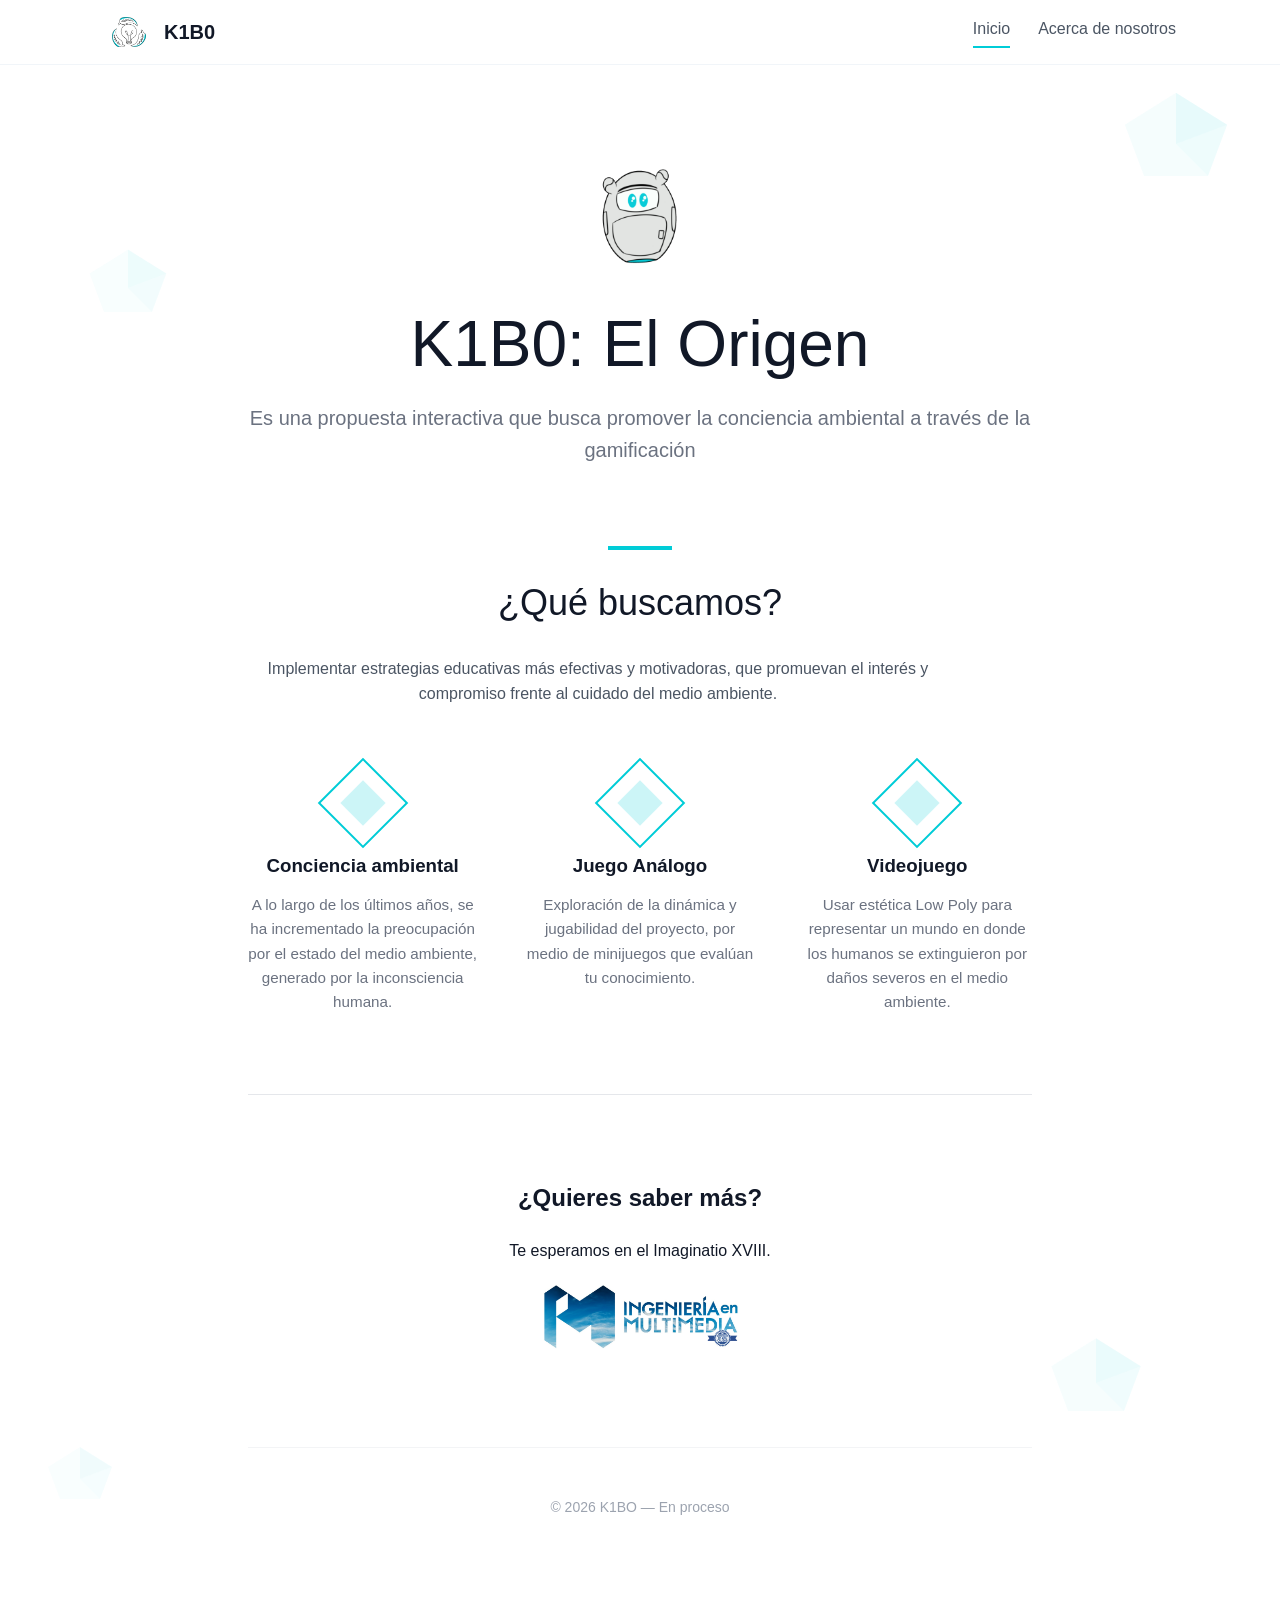
<file: index.html>
<!DOCTYPE html>
<html lang="en">
<head>
  <meta charset="UTF-8">
  <meta name="viewport" content="width=device-width, initial-scale=1.0">
  <title>K1B0 | Home</title>
  <link rel="stylesheet" href="styles.css">
</head>
<body>
  <nav class="navbar">
    <div class="navbar-inner">
      <a class="brand" href="index.html">
        <img src="Img/icono.png" alt="logo" class="logo">
        K1B0
      </a>
      
      <div class="nav-links">
        <a class="nav-link active" href="index.html">Inicio</a>
        <a class="nav-link" href="team.html">Acerca de nosotros</a>
      </div>
    </div>
  </nav>

  <main class="page">
    <div class="floating-shape home-shape-1" aria-hidden="true">
      <svg viewBox="0 0 100 100" xmlns="http://www.w3.org/2000/svg"><polygon points="50,10 90,35 75,75 25,75 10,35" fill="currentColor" opacity="0.1"/><polygon points="50,10 90,35 50,50" fill="currentColor" opacity="0.15"/><polygon points="90,35 75,75 50,50" fill="currentColor" opacity="0.08"/></svg>
    </div>
    <div class="floating-shape home-shape-2" aria-hidden="true">
      <svg viewBox="0 0 100 100" xmlns="http://www.w3.org/2000/svg"><polygon points="50,10 90,35 75,75 25,75 10,35" fill="currentColor" opacity="0.1"/><polygon points="50,10 90,35 50,50" fill="currentColor" opacity="0.15"/><polygon points="90,35 75,75 50,50" fill="currentColor" opacity="0.08"/></svg>
    </div>
    <div class="floating-shape home-shape-3" aria-hidden="true">
      <svg viewBox="0 0 100 100" xmlns="http://www.w3.org/2000/svg"><polygon points="50,10 90,35 75,75 25,75 10,35" fill="currentColor" opacity="0.1"/><polygon points="50,10 90,35 50,50" fill="currentColor" opacity="0.15"/><polygon points="90,35 75,75 50,50" fill="currentColor" opacity="0.08"/></svg>
    </div>
    <div class="floating-shape home-shape-4" aria-hidden="true">
      <svg viewBox="0 0 100 100" xmlns="http://www.w3.org/2000/svg"><polygon points="50,10 90,35 75,75 25,75 10,35" fill="currentColor" opacity="0.1"/><polygon points="50,10 90,35 50,50" fill="currentColor" opacity="0.15"/><polygon points="90,35 75,75 50,50" fill="currentColor" opacity="0.08"/></svg>
    </div>

    <div class="container narrow">
      <header class="hero fade-up visible">
        <img src="Img/gif_k1b0.gif" alt="K1B0 gif" class="hero-gif">
        
        <h1>K1B0: El Origen</h1>
        <p class="subtitle">Es una propuesta interactiva que busca promover la conciencia ambiental a través de la gamificación</p>
      </header>

      <section class="section centered fade-up delay-3">
        <div class="section-line"></div>
        <h2>¿Qué buscamos?</h2>
        <p class="section-text">Implementar estrategias educativas más efectivas y motivadoras, que promuevan el interés y compromiso frente al cuidado del medio ambiente.</p>
      </section>

      <section class="section">
        <div class="features-grid">
          <article class="feature-card fade-up delay-4">
            <div class="diamond-wrap"><div class="diamond-inner"></div></div>
            <h3>Conciencia ambiental</h3>
            <p>A lo largo de los últimos años, se ha incrementado la preocupación por el estado del medio ambiente, generado por la inconsciencia humana.</p>
          </article>
          <article class="feature-card fade-up delay-5">
            <div class="diamond-wrap"><div class="diamond-inner"></div></div>
            <h3>Juego Análogo</h3>
            <p>Exploración de la dinámica y jugabilidad del proyecto, por medio de minijuegos que evalúan tu conocimiento.</p>
          </article>
          <article class="feature-card fade-up delay-6">
            <div class="diamond-wrap"><div class="diamond-inner"></div></div>
            <h3>Videojuego</h3>
            <p>Usar estética Low Poly para representar un mundo en donde los humanos se extinguieron por daños severos en el medio ambiente. </p>
          </article>
        </div>
      </section>

      <section class="cta fade-up delay-7">
        <h2>¿Quieres saber más?</h2>
        <p>Te esperamos en el Imaginatio XVIII.</p>
        <img src="Img/IngMulti.png" alt="">
      </section>

      <footer class="footer fade-up delay-8">
        <p>© 2026 K1BO — En proceso</p>
      </footer>
    </div>
  </main>

  <script src="script.js"></script>
</body>
</html>
</file>
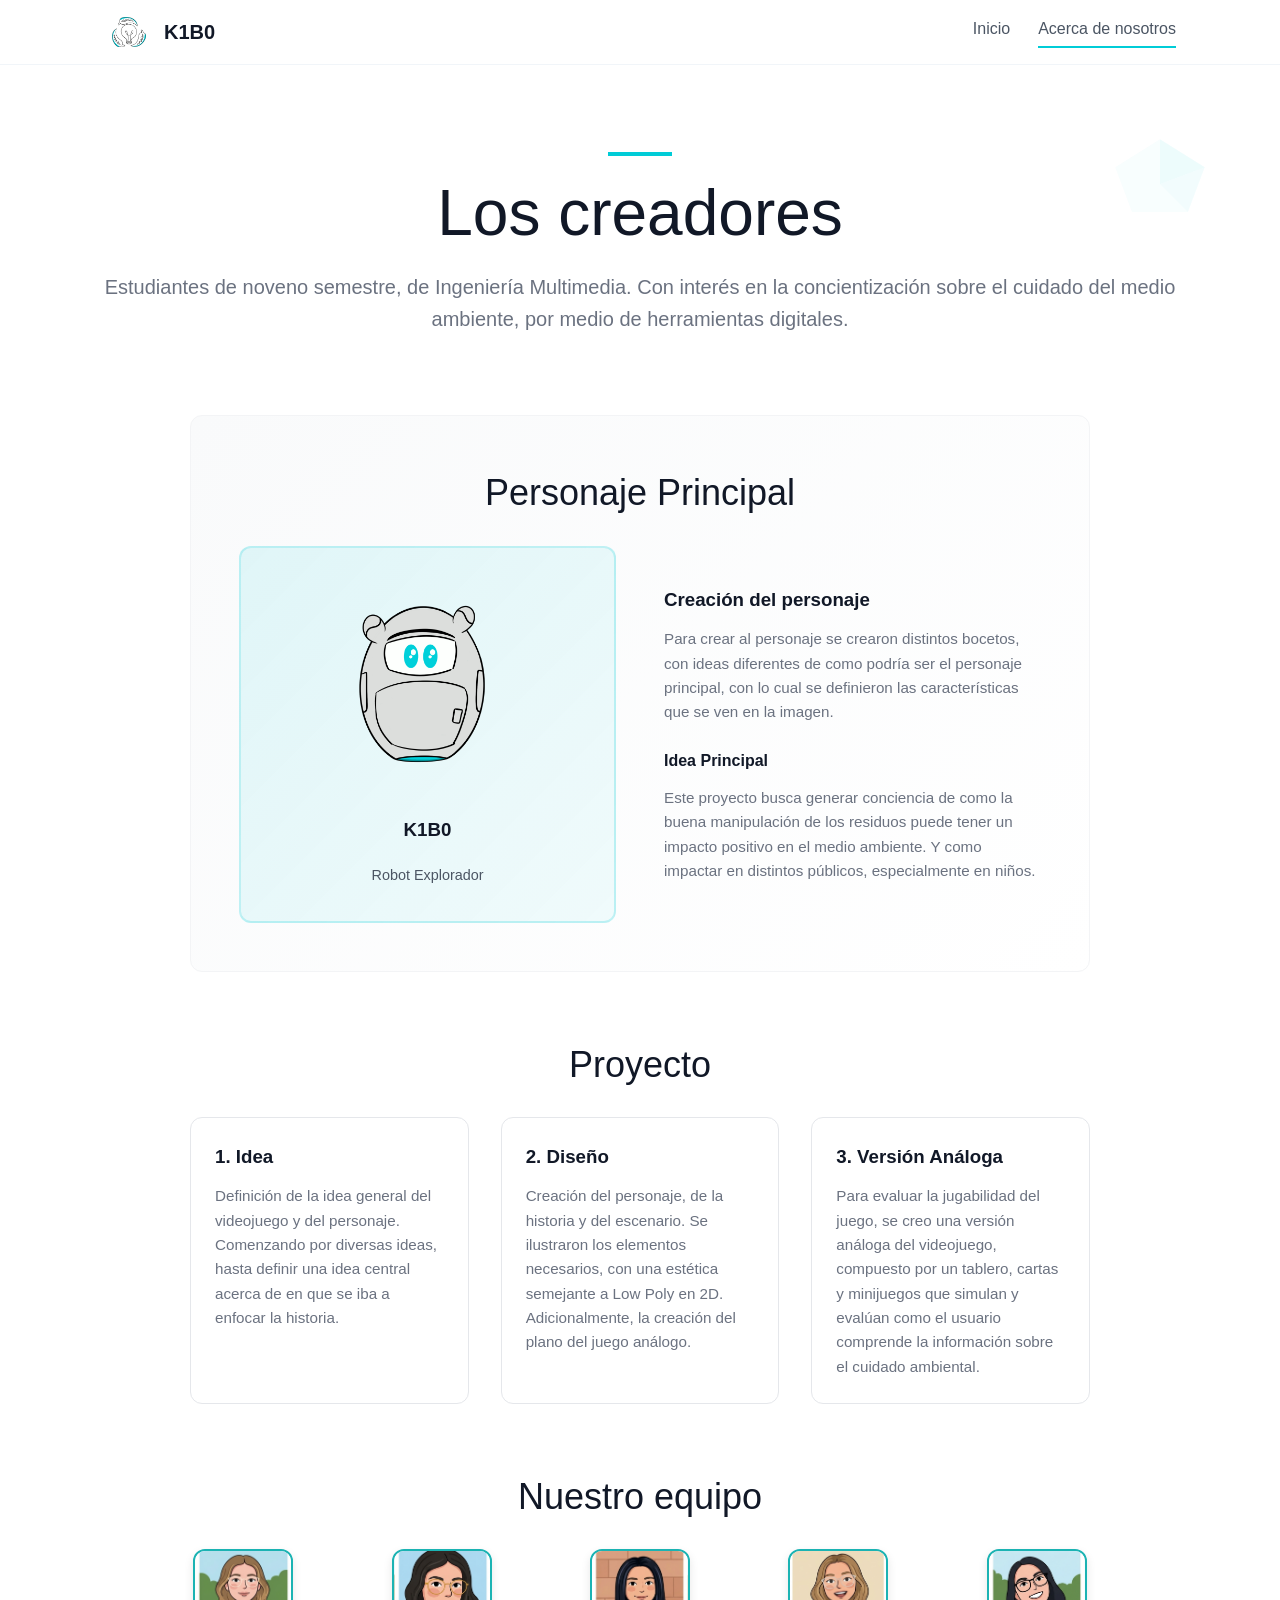
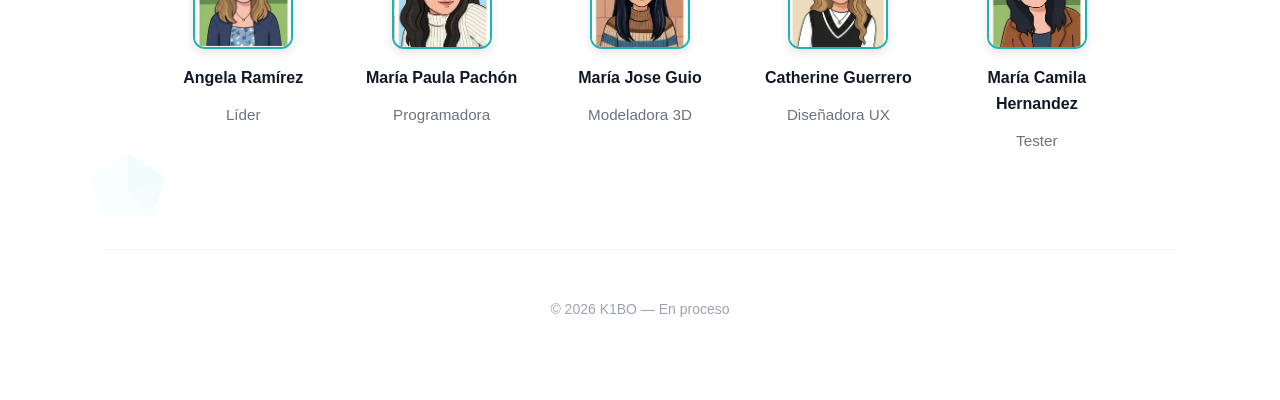
<file: team.html>
<!DOCTYPE html>
<html lang="en">
<head>
  <meta charset="UTF-8">
  <meta name="viewport" content="width=device-width, initial-scale=1.0">
  <title>K1B0 | Team</title>
  <link rel="stylesheet" href="styles.css">
</head>
<body>
  <nav class="navbar">
    <div class="navbar-inner">
      <a class="brand" href="index.html">
        <img src="Img/icono.png" alt="logo" class="logo">
        K1B0
      </a>

      <div class="nav-links">
        <a class="nav-link" href="index.html">Inicio</a>
        <a class="nav-link active" href="team.html">Acerca de nosotros</a>
      </div>
    </div>
  </nav>

  <main class="page">
    <div class="floating-shape team-shape-1" aria-hidden="true">
      <svg viewBox="0 0 100 100" xmlns="http://www.w3.org/2000/svg"><polygon points="50,10 90,35 75,75 25,75 10,35" fill="currentColor" opacity="0.1"/><polygon points="50,10 90,35 50,50" fill="currentColor" opacity="0.15"/><polygon points="90,35 75,75 50,50" fill="currentColor" opacity="0.08"/></svg>
    </div>
    <div class="floating-shape team-shape-2" aria-hidden="true">
      <svg viewBox="0 0 100 100" xmlns="http://www.w3.org/2000/svg"><polygon points="50,10 90,35 75,75 25,75 10,35" fill="currentColor" opacity="0.1"/><polygon points="50,10 90,35 50,50" fill="currentColor" opacity="0.15"/><polygon points="90,35 75,75 50,50" fill="currentColor" opacity="0.08"/></svg>
    </div>

    <div class="container">
      <header class="page-heading fade-up visible">
        <div class="section-line"></div>
        <h1>Los creadores</h1>
        <p class="subtitle">Estudiantes de noveno semestre, de Ingeniería Multimedia. Con interés en la concientización sobre el cuidado del medio ambiente, por medio de herramientas digitales.</p>
      </header>

      <section class="section fade-up delay-2">
        <div class="character-block surface">
          <h2 class="centered" style="text-align:center;">Personaje Principal</h2>
          <div class="character-grid">
            <div class="character-visual">
              <div class="character-avatar">
                <div class="character-avatar">
                  <img src="Img/kibo.png" alt="K1B0" class="character-img">
                </div>
                
                <h3>K1B0</h3>
                <p>Robot Explorador</p>
              </div>
            </div>
            <div class="character-copy">
              <h3>Creación del personaje</h3>
              <p>Para crear al personaje se crearon distintos bocetos, con ideas diferentes de como podría ser el personaje principal, con lo cual se definieron las características que se ven en la imagen.</p>
              <div style="margin-top: 24px;">
                <h4>Idea Principal</h4>
                <p>Este proyecto busca generar conciencia de como la buena manipulación de los residuos puede tener un impacto positivo en el medio ambiente. Y como impactar en distintos públicos, especialmente en niños.</p>
              </div>
            </div>
          </div>
        </div>
      </section>

      <section class="section centered">
        <h2 class="fade-up delay-3">Proyecto</h2>
        <div class="process-grid">
          <article class="phase-card fade-up delay-4">
            <h3>1. Idea</h3>
            <p>Definición de la idea general del videojuego y del personaje. Comenzando por diversas ideas, hasta definir una idea central acerca de en que se iba a enfocar la historia.</p>
          </article>
          <article class="phase-card fade-up delay-5">
            <h3>2. Diseño</h3>
            <p>Creación del personaje, de la historia y del escenario. Se ilustraron los elementos necesarios, con una estética semejante a Low Poly en 2D. Adicionalmente, la creación del plano del juego análogo.</p>
          </article>
          <article class="phase-card fade-up delay-6">
            <h3>3. Versión Análoga</h3>
            <p>Para evaluar la jugabilidad del juego, se creo una versión análoga del videojuego, compuesto por un tablero, cartas y minijuegos que simulan y evalúan como el usuario comprende la información sobre el cuidado ambiental.</p>
          </article>
        </div>
      </section>

      <section class="section centered">
        <h2 class="fade-up delay-12">Nuestro equipo</h2>
        <div class="team-grid">
          <article class="member-card fade-up delay-13">
            <div class="member-avatar">
              <img src="Img/Ange.png" alt="Angela Ramírez">
            </div>
            <h4>Angela Ramírez</h4>
            <p>Líder</p>
          </article>

          <article class="member-card fade-up delay-14">
            <div class="member-avatar">
              <img src="Img/Pau.png" alt="María Paula Pachón">
            </div>
            <h4>María Paula Pachón</h4>
            <p>Programadora</p>
          </article>

          <article class="member-card fade-up delay-14">
            <div class="member-avatar">
              <img src="Img/Majo.png" alt="María Jose Guio">
            </div>
            <h4>María Jose Guio</h4>
            <p>Modeladora 3D</p>
          </article>

          <article class="member-card fade-up delay-14">
            <div class="member-avatar">
              <img src="Img/Cathe.png" alt="Catherine Guerrero">
            </div>
            <h4>Catherine Guerrero</h4>
            <p>Diseñadora UX</p>
          </article>

          <article class="member-card fade-up delay-14">
            <div class="member-avatar">
              <img src="Img/Cami.png" alt="María Camila Hernandez">
            </div>
            <h4>María Camila Hernandez</h4>
            <p>Tester</p>
          </article>
        </div>
      </section>

      <footer class="footer fade-up delay-15">
        <p>© 2026 K1BO — En proceso</p>
      </footer>
    </div>
  </main>

  <script src="script.js"></script>
</body>
</html>
</file>
<file: styles.css>
:root {
  --accent: #00ccd7;
  --accent-dark: #00b8c4;
  --text: #111827;
  --text-soft: #4b5563;
  --text-muted: #9ca3af;
  --border: #e5e7eb;
  --bg-soft: #f9fafb;
  --shadow: 0 16px 40px rgba(0, 204, 215, 0.08);
}

* {
  box-sizing: border-box;
}

html {
  scroll-behavior: smooth;
}

body {
  margin: 0;
  font-family: Arial, Helvetica, sans-serif;
  color: var(--text);
  background: #ffffff;
  line-height: 1.6;
}

.cta img {
  width: 200px;
  display: block;
  margin: 20px auto 0;
}

.hero-gif {
  width: 200px;
  height: auto;
  display: block;
  margin: 0 auto 20px;
  animation: float 3s ease-in-out infinite;
}

@keyframes float {
  0% { transform: translateY(0px); }
  50% { transform: translateY(-6px); }
  100% { transform: translateY(0px); }
}

.brand {
  display: flex;
  align-items: center;
  gap: 10px;
  text-decoration: none;
}

.logo {
  width: 50px;
  height: 30px;
  object-fit: contain;
}

.brand:hover {
  opacity: 0.8;
}

.character-circle {
  width: 300px;
  height: 300px;
}

.character-img {
  width: 100%;
  height: 100%;
  object-fit: cover;
}

.member-avatar {
  width: 100px;
  height: 100px;
  margin: 0 auto 16px;
  border-radius: 12px; 
  overflow: hidden;
  border: 2px solid #1bb3b3;
  box-shadow: 0 4px 10px rgba(0,0,0,0.1);
}

.member-avatar img {
  width: 100%;
  height: 100%;
  object-fit: cover;
  border-radius: 0;
}

a {
  color: inherit;
  text-decoration: none;
}

button {
  font: inherit;
}

img,
svg {
  display: block;
  max-width: 100%;
}

.page {
  min-height: 100vh;
  position: relative;
  overflow: hidden;
  padding-top: 72px;
}

.container {
  position: relative;
  z-index: 2;
  width: min(100%, 1120px);
  margin: 0 auto;
  padding: 80px 24px;
}

.container.narrow {
  width: min(100%, 832px);
}

.navbar {
  position: fixed;
  top: 0;
  left: 0;
  right: 0;
  z-index: 100;
  background: rgba(255, 255, 255, 0.85);
  backdrop-filter: blur(12px);
  border-bottom: 1px solid #f1f5f9;
}

.navbar-inner {
  width: min(100%, 1120px);
  margin: 0 auto;
  padding: 16px 24px;
  display: flex;
  align-items: center;
  justify-content: space-between;
  gap: 24px;
}

.brand {
  font-size: 1.25rem;
  font-weight: 600;
  transition: color 0.25s ease;
}

.brand:hover,
.nav-link:hover {
  color: var(--accent);
}

.nav-links {
  display: flex;
  align-items: center;
  gap: 28px;
}

.nav-link {
  position: relative;
  color: #4b5563;
  padding-bottom: 6px;
  transition: color 0.25s ease;
}

.nav-link.active::after {
  content: "";
  position: absolute;
  left: 0;
  right: 0;
  bottom: 0;
  height: 2px;
  background: var(--accent);
}

.hero {
  text-align: center;
  margin-bottom: 80px;
}

.recycle-icon {
  width: 80px;
  height: 80px;
  margin: 0 auto 32px;
  color: var(--accent);
  animation: spin 20s linear infinite;
}

.hero h1,
.page-heading h1 {
  margin: 0 0 24px;
  font-size: clamp(2.8rem, 7vw, 4rem);
  line-height: 1.05;
  font-weight: 400;
}

.hero .subtitle,
.page-heading .subtitle {
  margin: 0;
  font-size: clamp(1.05rem, 2.8vw, 1.25rem);
  color: #6b7280;
}

.section {
  margin-top: 64px;
}

.section.centered {
  text-align: center;
}

.section-line {
  width: 64px;
  height: 4px;
  background: var(--accent);
  margin: 0 auto 24px;
}

.section h2 {
  margin: 0 0 24px;
  font-size: clamp(1.8rem, 4vw, 2.25rem);
  font-weight: 500;
}

.section p {
  margin: 0;
  color: var(--text-soft);
}

.section-text {
  max-width: 700px;
  margin: 0 auto;
}

.features-grid {
  display: grid;
  grid-template-columns: repeat(3, minmax(0, 1fr));
  gap: 48px;
  max-width: 900px;
  margin: 0 auto;
}

.feature-card,
.phase-card,
.activity-card,
.member-card {
  text-align: center;
}

.feature-card:hover,
.phase-card:hover,
.member-card:hover {
  transform: translateY(-5px);
}

.feature-card,
.phase-card,
.activity-card,
.member-card,
.character-visual,
.cta-button {
  transition: transform 0.3s ease, border-color 0.3s ease, box-shadow 0.3s ease, background-color 0.3s ease;
}

.diamond-wrap {
  width: 64px;
  height: 64px;
  margin: 0 auto 16px;
  border: 2px solid var(--accent);
  transform: rotate(45deg);
  display: flex;
  align-items: center;
  justify-content: center;
}

.feature-card:hover .diamond-wrap,
.activity-card:hover .diamond-wrap {
  border-color: var(--accent-dark);
}

.diamond-inner {
  width: 32px;
  height: 32px;
  background: var(--accent);
  opacity: 0.2;
}

.feature-card h3,
.phase-card h3,
.activity-card h3,
.member-card h4,
.character-copy h3,
.character-copy h4 {
  margin: 0 0 12px;
}

.feature-card p,
.phase-card p,
.activity-card p,
.member-card p,
.character-copy p {
  color: #6b7280;
  font-size: 0.95rem;
}

.cta {
  text-align: center;
  margin-top: 80px;
  padding-top: 64px;
  border-top: 1px solid var(--border);
}

.cta p {
  max-width: 680px;
  margin: 0 auto;
}

.cta-button {
  margin-top: 32px;
  background: var(--accent);
  border: 0;
  color: #ffffff;
  padding: 16px 48px;
  cursor: pointer;
}

.cta-button:hover {
  background: var(--accent-dark);
  transform: scale(1.05);
}

.cta-note {
  margin-top: 24px !important;
  font-size: 0.875rem;
  color: #6b7280;
}

.footer {
  text-align: center;
  margin-top: 96px;
  padding-top: 48px;
  border-top: 1px solid #f3f4f6;
}

.footer p {
  color: var(--text-muted);
  font-size: 0.875rem;
  margin: 0;
}

.page-heading {
  text-align: center;
  margin-bottom: 80px;
}

.surface {
  background: linear-gradient(135deg, #f9fafb 0%, #ffffff 100%);
  border: 1px solid #f3f4f6;
  border-radius: 12px;
}

.character-block {
  padding: 48px;
  max-width: 900px;
  margin: 0 auto;
}

.character-grid {
  display: grid;
  grid-template-columns: 1fr 1fr;
  gap: 48px;
  align-items: center;
}

.character-visual {
  aspect-ratio: 1 / 1;
  border-radius: 12px;
  display: flex;
  align-items: center;
  justify-content: center;
  padding: 32px;
  background: linear-gradient(135deg, rgba(0, 204, 215, 0.10) 0%, rgba(0, 204, 215, 0.05) 100%);
  border: 2px solid rgba(0, 204, 215, 0.2);
}

.character-visual:hover,
.activity-card:hover {
  transform: scale(1.02);
}

.character-avatar {
  text-align: center;
}

.character-circle {
  width: 128px;
  height: 128px;
  margin: 0 auto 16px;
  border: 4px solid var(--accent);
  border-radius: 50%;
  display: flex;
  align-items: center;
  justify-content: center;
  background: #ffffff;
  font-size: 3rem;
}

.character-avatar p {
  font-size: 0.9rem;
}

.process-grid {
  display: grid;
  grid-template-columns: repeat(3, minmax(0, 1fr));
  gap: 32px;
  max-width: 900px;
  margin: 0 auto;
}

.phase-card {
  background: #ffffff;
  padding: 24px;
  border-radius: 12px;
  border: 1px solid var(--border);
  text-align: left;
}

.phase-card:hover,
.activity-card:hover {
  border-color: var(--accent);
  box-shadow: var(--shadow);
}

.activities-grid {
  display: grid;
  grid-template-columns: repeat(2, minmax(0, 1fr));
  gap: 32px;
  max-width: 900px;
  margin: 0 auto;
}

.activity-card {
  padding: 32px;
  border-radius: 12px;
  border: 1px solid #f3f4f6;
  background: linear-gradient(135deg, #f9fafb 0%, #ffffff 100%);
  text-align: left;
}

.team-grid {
  display: grid;
  grid-template-columns: repeat(5, minmax(0, 1fr));
  gap: 32px;
  max-width: 960px;
  margin: 0 auto;
}


.member-card:hover .member-avatar {
  border-color: var(--accent);
  transform: rotate(360deg);
}

.floating-shape {
  position: absolute;
  z-index: 1;
  color: var(--accent);
  opacity: 0.3;
  animation: float 20s ease-in-out infinite;
  pointer-events: none;
}

.floating-shape svg {
  width: 100%;
  height: 100%;
}

.home-shape-1 { top: 80px; right: 40px; width: 128px; height: 128px; opacity: 0.4; animation-delay: 0s; }
.home-shape-2 { top: 240px; left: 80px; width: 96px; height: 96px; opacity: 0.3; animation-delay: 2s; animation-duration: 15s; }
.home-shape-3 { bottom: 160px; right: 128px; width: 112px; height: 112px; opacity: 0.35; animation-delay: 4s; animation-duration: 18s; }
.home-shape-4 { bottom: 80px; left: 40px; width: 80px; height: 80px; opacity: 0.25; animation-delay: 1s; animation-duration: 22s; }
.team-shape-1 { top: 128px; right: 64px; width: 112px; height: 112px; opacity: 0.3; animation-delay: 1s; }
.team-shape-2 { bottom: 160px; left: 80px; width: 96px; height: 96px; opacity: 0.25; animation-delay: 3s; animation-duration: 16s; }

.fade-up {
  opacity: 0;
  transform: translateY(22px);
  transition: opacity 0.8s ease, transform 0.8s ease;
}

.fade-up.visible {
  opacity: 1;
  transform: translateY(0);
}

.delay-1 { transition-delay: 0.1s; }
.delay-2 { transition-delay: 0.2s; }
.delay-3 { transition-delay: 0.3s; }
.delay-4 { transition-delay: 0.4s; }
.delay-5 { transition-delay: 0.5s; }
.delay-6 { transition-delay: 0.6s; }
.delay-7 { transition-delay: 0.7s; }
.delay-8 { transition-delay: 0.8s; }
.delay-9 { transition-delay: 0.9s; }
.delay-10 { transition-delay: 1s; }
.delay-11 { transition-delay: 1.1s; }
.delay-12 { transition-delay: 1.2s; }
.delay-13 { transition-delay: 1.3s; }
.delay-14 { transition-delay: 1.4s; }
.delay-15 { transition-delay: 1.5s; }

@keyframes spin {
  from { transform: rotate(0deg); }
  to { transform: rotate(360deg); }
}

@keyframes float {
  0%, 100% { transform: translateY(0) rotate(0deg); }
  33% { transform: translateY(-20px) rotate(8deg); }
  66% { transform: translateY(-30px) rotate(-10deg); }
}

@media (max-width: 960px) {
  .features-grid,
  .process-grid,
  .team-grid,
  .activities-grid,
  .character-grid {
    grid-template-columns: 1fr 1fr;
  }

  .team-grid {
    grid-template-columns: repeat(3, minmax(0, 1fr));
  }
}

@media (max-width: 680px) {
  .container {
    padding: 64px 20px;
  }

  .navbar-inner {
    padding: 16px 20px;
    flex-direction: column;
    align-items: flex-start;
  }

  .nav-links {
    gap: 20px;
  }

  .page {
    padding-top: 100px;
  }

  .features-grid,
  .process-grid,
  .activities-grid,
  .team-grid,
  .character-grid {
    grid-template-columns: 1fr;
  }

  .character-block {
    padding: 28px;
  }

  .hero {
    margin-bottom: 56px;
  }

  .section,
  .cta {
    margin-top: 48px;
  }
}
</file>
